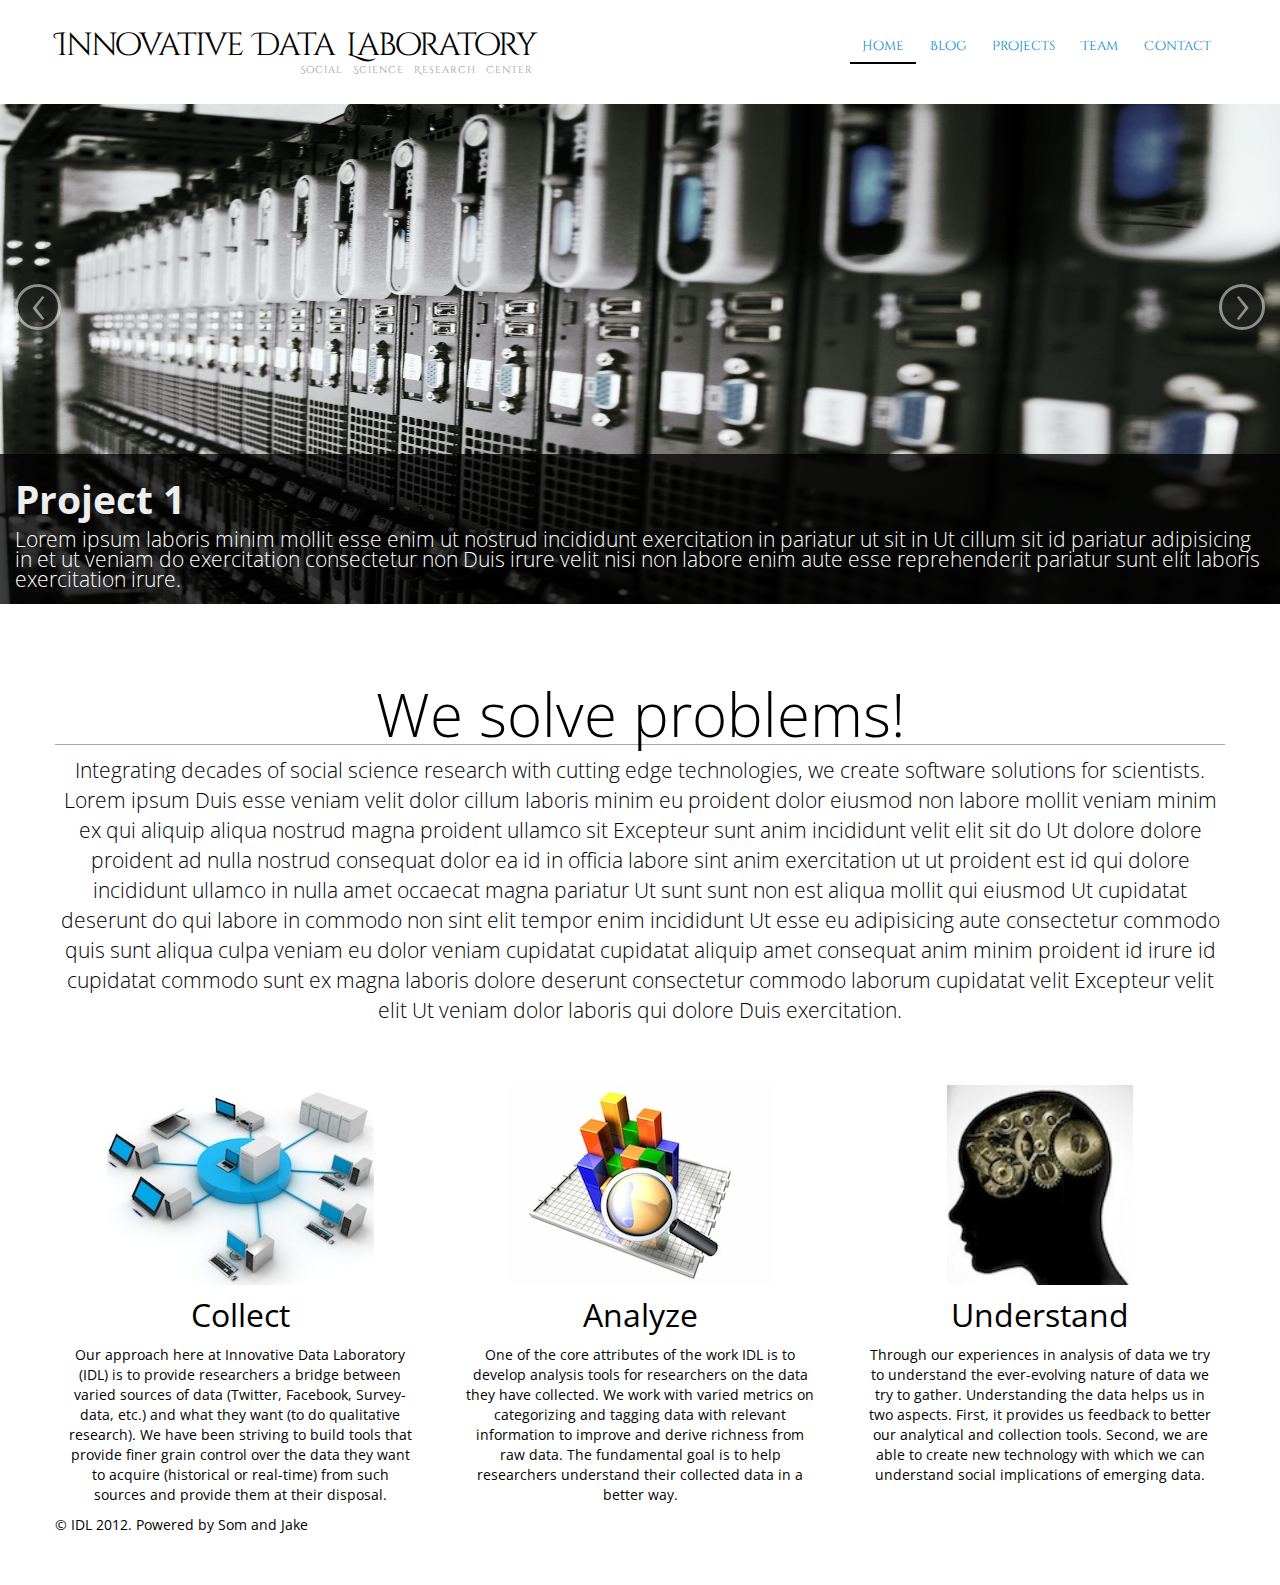
<file: index.html>
<!DOCTYPE html>
<html>

<head>
	<title>Innovative Data Laboratory</title>

	<link href="inc/bootstrap/css/bootstrap.css" rel="stylesheet">
	<link href="inc/bootstrap/css/bootstrap-responsive.css" rel="stylesheet">
	<link href="inc/bootstrap/css/custom.css" rel="stylesheet">
<!--
	<link href='http://fonts.googleapis.com/css?family=Seymour+One' rel='stylesheet' type='text/css'>
	<link href='http://fonts.googleapis.com/css?family=Julius+Sans+One' rel='stylesheet' type='text/css'>
	<link href='http://fonts.googleapis.com/css?family=Dosis:600' rel='stylesheet' type='text/css'>
-->
	<link href='http://fonts.googleapis.com/css?family=Cinzel+Decorative' rel='stylesheet' type='text/css'>
	<link href='http://fonts.googleapis.com/css?family=Open+Sans:300' rel='stylesheet' type='text/css'>

	<script src="inc/jquery-1.8.2.min.js"></script>
	<script src="inc/bootstrap/js/bootstrap.js"></script>


</head>

<body>
	<div class="container">
		<div class="masthead">
			<ul class="nav nav-pills pull-right">
				<li class="active"><a href="#">Home</a></li>
				<li><a href="blog.html">Blog</a></li>
				<li><a href="projects.html">Projects</a></li>
				<li><a href="about.html">Team</a></li>
				<li><a href="contact.html">Contact</a></li>

			</ul>
			<h3 class="">Innovative Data Laboratory<br><small class=" masthead-subtitle muted">Social Science Research Center</small></h3>
		</div> <!-- masthead -->
	</div> <!-- container -->

	<div id="bannerCarousel" class="carousel slide" data-interval="5000">
		<!-- Carousel items -->
		<div class="carousel-inner">
			<div class="active item">
				<img src="inc/images/server.jpg" />
				<div class="container">
					<div class=" carousel-caption">
						<h1>Project 1</h1>
						<p class="lead">Lorem ipsum laboris minim mollit esse enim ut nostrud incididunt exercitation in pariatur ut sit in Ut cillum sit id pariatur adipisicing in et ut veniam do exercitation consectetur non Duis irure velit nisi non labore enim aute esse reprehenderit pariatur sunt elit laboris exercitation irure. </p>
					</div> <!-- caption -->
				</div>
			</div>
			<div class="item">
				<img src="inc/images/backlit.png" />
				<div class="container">
					<div class=" carousel-caption">
						<h1>Project 2</h1>
						<p class="lead">Lorem ipsum occaecat ut ex eu elit magna adipisicing dolore occaecat labore commodo. </p>
					</div>
				</div>
			</div>
			<div class="item">
				<img src="inc/images/working.jpg" />
				<div class="container">
					<div class=" carousel-caption">
						<h1>Project 3</h1>
						<p class="lead">Lorem ipsum cupidatat voluptate id minim esse magna magna nostrud dolore dolore nulla culpa ex velit aliqua aliquip nulla commodo incididunt aliqua qui non velit qui aliqua ut nisi ex eiusmod dolore ut minim nostrud sint consectetur dolor sunt. </p>
					</div>
				</div>
			</div>
		</div>
		<!-- Carousel nav -->
		<a class="carousel-control left" href="#bannerCarousel" data-slide="prev">&lsaquo;</a>
		<a class="carousel-control right" href="#bannerCarousel" data-slide="next">&rsaquo;</a>
	</div>

	<div class="container marketing">
		<!-- Three columns of text below the carousel -->

	</div>


	<div class="container">
		<div class="jumbotron">
			<h1 class="underline jumbotron-center">We solve problems!</h1>
			<p class="lead">Integrating decades of social science research with cutting edge technologies, we create software solutions for scientists. Lorem ipsum Duis esse veniam velit dolor cillum laboris minim eu proident dolor eiusmod non labore mollit veniam minim ex qui aliquip aliqua nostrud magna proident ullamco sit Excepteur sunt anim incididunt velit elit sit do Ut dolore dolore proident ad nulla nostrud consequat dolor ea id in officia labore sint anim exercitation ut ut proident est id qui dolore incididunt ullamco in nulla amet occaecat magna pariatur Ut sunt sunt non est aliqua mollit qui eiusmod Ut cupidatat deserunt do qui labore in commodo non sint elit tempor enim incididunt Ut esse eu adipisicing aute consectetur commodo quis sunt aliqua culpa veniam eu dolor veniam cupidatat cupidatat aliquip amet consequat anim minim proident id irure id cupidatat commodo sunt ex magna laboris dolore deserunt consectetur commodo laborum cupidatat velit Excepteur velit elit Ut veniam dolor laboris qui dolore Duis exercitation. </p>
			<!-- <a class="btn btn-large btn-success" href="#">Seeing is believing</a> -->
		</div>


		<div class="row marketing">
			<div class="span4">
				<img class=" marketing-img" src="inc/images/collect.jpg">
				<h2>Collect</h2>
				<p>Our approach here at Innovative Data Laboratory (IDL) is to provide researchers a bridge between varied sources of data (Twitter, Facebook, Survey-data, etc.) and what they want (to do qualitative research). We have been striving to build tools that provide finer grain control over the data they want to acquire (historical or real-time) from such sources and provide them at their disposal.</p>
				
			</div><!-- /.span4 -->
			<div class="span4">
				<img class=" marketing-img" src="inc/images/analyze.jpg">
				<h2>Analyze</h2>
				<p> One of the core attributes of the work IDL is to develop analysis tools for researchers on the data they have collected. We work with varied metrics on categorizing and tagging data with relevant information to improve and derive richness from raw data. The fundamental goal is to help researchers understand their collected data in a better way.</p>
				
			</div><!-- /.span4 -->
			<div class="span4">
				<img class=" marketing-img" src="inc/images/understand.png">
				<h2>Understand</h2>
				<p>Through our experiences in analysis of data we try to understand the ever-evolving nature of data we try to gather. Understanding the data helps us in two aspects. First, it provides us feedback to better our analytical and collection tools. Second, we are able to create new technology with which we can understand social implications of emerging data.</p>
				
			</div><!-- /.span4 -->
		</div><!-- /.row -->
		

		

		<div class="footer">
			<p>&copy; IDL 2012.  Powered by Som and Jake</p>
		</div>
	</div>
</body>

<script>
$(document).ready(function () {
	$('#bannerCarousel').carousel()
})
</script>

</html>
</file>
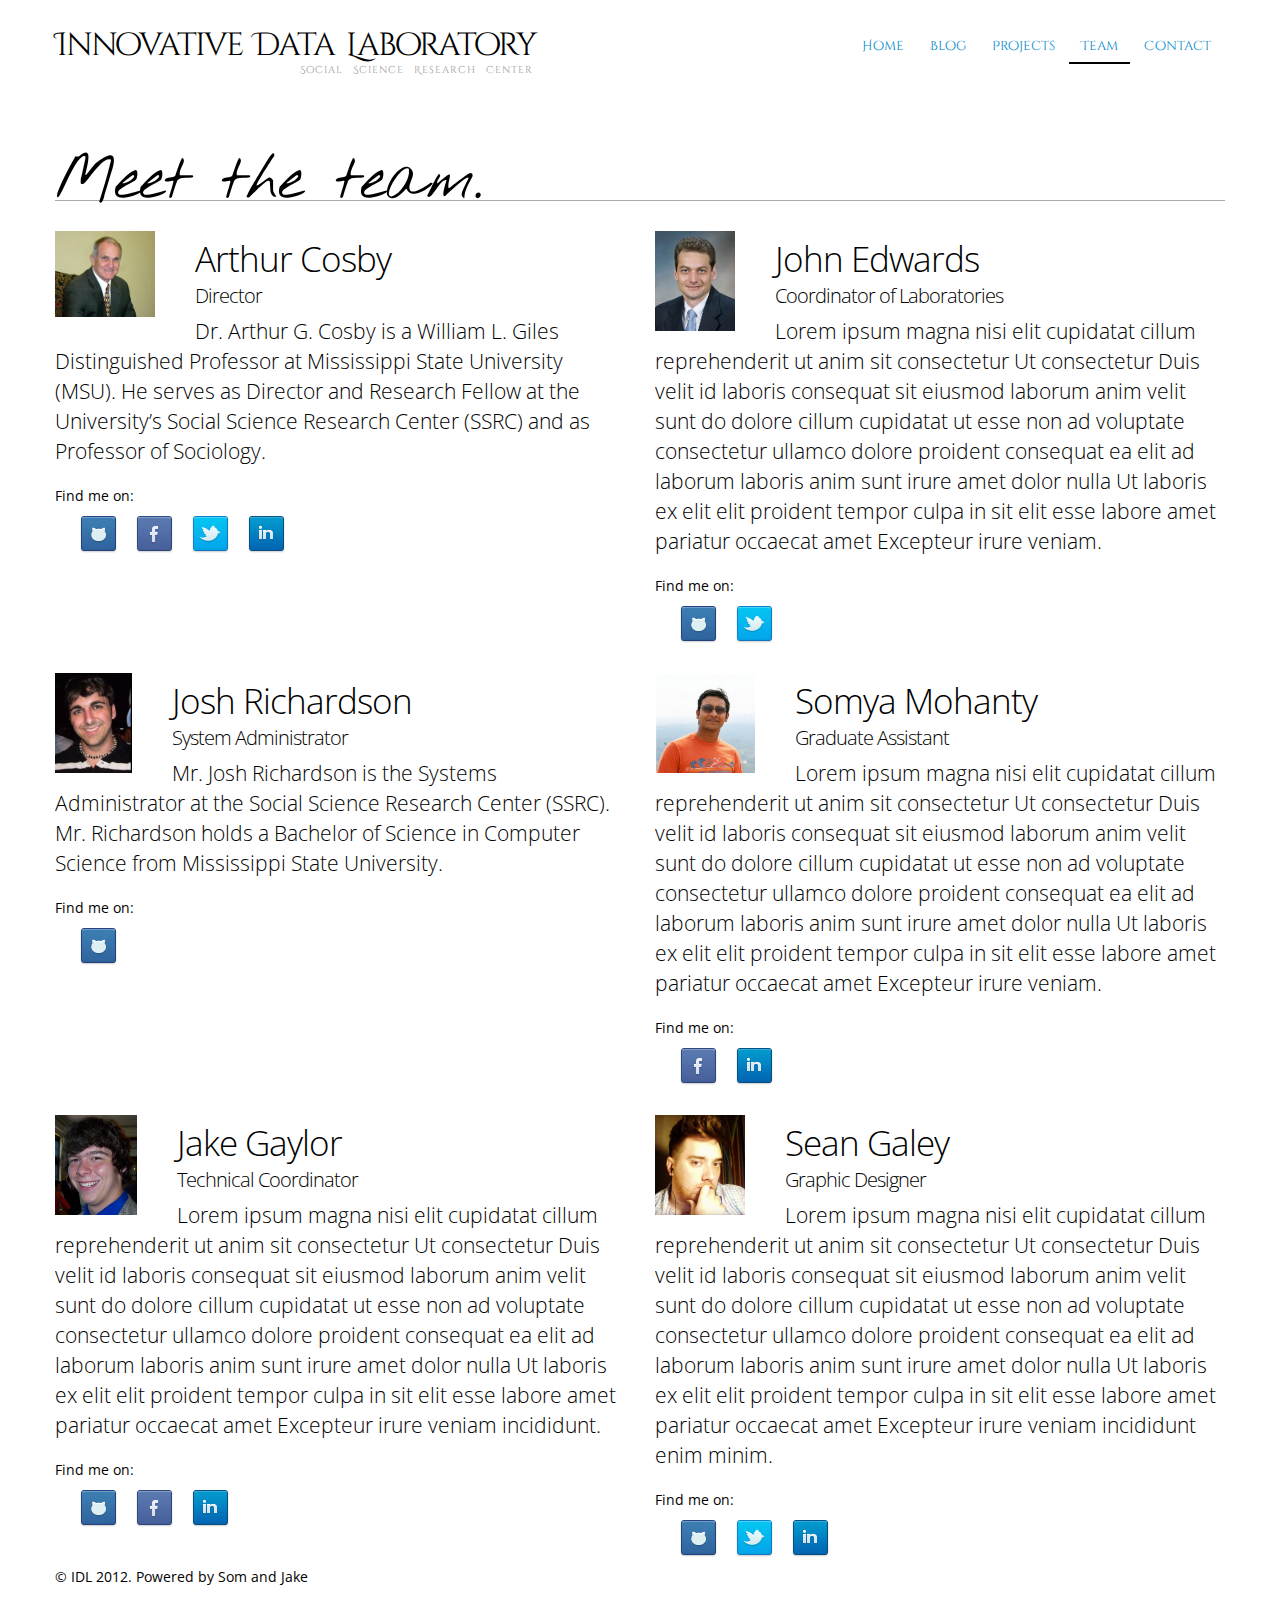
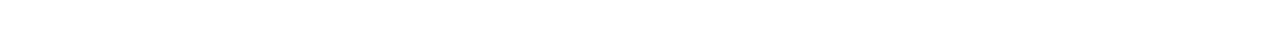
<file: about.html>
<!DOCTYPE html>
<html>

<head>
	<title>Innovative Data Laboratory</title>

	<link href="inc/bootstrap/css/bootstrap.css" rel="stylesheet">
	<link href="inc/bootstrap/css/bootstrap-responsive.css" rel="stylesheet">
	<link href="inc/bootstrap/css/custom.css" rel="stylesheet">
<!--
	<link href='http://fonts.googleapis.com/css?family=Seymour+One' rel='stylesheet' type='text/css'>
	<link href='http://fonts.googleapis.com/css?family=Julius+Sans+One' rel='stylesheet' type='text/css'>
	<link href='http://fonts.googleapis.com/css?family=Dosis:600' rel='stylesheet' type='text/css'>
-->
<link href='http://fonts.googleapis.com/css?family=Cinzel+Decorative' rel='stylesheet' type='text/css'>
<link href='http://fonts.googleapis.com/css?family=Open+Sans:300' rel='stylesheet' type='text/css'>

<script src="inc/jquery-1.8.2.min.js"></script>
<script src="inc/bootstrap/js/bootstrap.js"></script>

<style type="text/css">

</style>
</head>

<body>
	<div class="container">
		<div class="masthead">
			<ul class="nav nav-pills pull-right">
				<li class=""><a href="index.html">Home</a></li>
				<li><a href="blog.html">Blog</a></li>
				<li><a href="projects.html">Projects</a></li>
				<li class="active"><a href="about.html">Team</a></li>
				<li><a href="contact.html">Contact</a></li>

			</ul>
			<h3 class="">Innovative Data Laboratory<br><small class=" masthead-subtitle muted">Social Science Research Center</small></h3>
		</div> <!-- masthead -->
	</div> <!-- container -->

</div>


<div class="container">
	<div class="jumbotron">
		<h1 class="underline">Meet the team.</h1>

		<!-- <a class="btn btn-large btn-success" href="#">Seeing is believing</a> -->
	</div>

	
		<div class="featurette-container">
		<div class="row">

			<div class=" span6 featurette-mini">
				<img class="featurette-mini-image pull-left" src="inc/images/art.png">
				<h2 class="featurette-heading">Arthur Cosby</h2>
				<h3 class="featurette-subheading">Director</h3> 
				<p class="lead">Dr. Arthur G. Cosby is a William L. Giles Distinguished Professor at Mississippi State University (MSU). He serves as Director and Research Fellow at the University’s Social Science Research Center (SSRC) and as Professor of Sociology. </p>
				<p>Find me on: </p>
				<ul class="social-icons">
					<li><img src="inc/images/purty-social-icons/icons/github.png"></li>
					<li><img src="inc/images/purty-social-icons/icons/facebook.png"></li>
					<li><img src="inc/images/purty-social-icons/icons/twitter.png"></li>
					<li><img src="inc/images/purty-social-icons/icons/linkedin.png"></li>
				</ul>
			</div>
			<div class=" span6 featurette-mini">
				<img class="featurette-mini-image pull-left" src="inc/images/je.png">
				<h2 class="featurette-heading">John Edwards</h2>
				<h3 class="featurette-subheading">Coordinator of Laboratories</h3> 
				<p class="lead">Lorem ipsum magna nisi elit cupidatat cillum reprehenderit ut anim sit consectetur Ut consectetur Duis velit id laboris consequat sit eiusmod laborum anim velit sunt do dolore cillum cupidatat ut esse non ad voluptate consectetur ullamco dolore proident consequat ea elit ad laborum laboris anim sunt irure amet dolor nulla Ut laboris ex elit elit proident tempor culpa in sit elit esse labore amet pariatur occaecat amet Excepteur irure veniam. </p>
				<p>Find me on: </p>
				<ul class="social-icons">
					<li><img src="inc/images/purty-social-icons/icons/github.png"></li>
					
					<li><img src="inc/images/purty-social-icons/icons/twitter.png"></li>
					
				</ul>
			</div>
		</div>

		<div class="row">
			<div class="span6 featurette-mini">
				<img class="featurette-mini-image pull-left" src="inc/images/josh.png">
				<h2 class="featurette-heading">Josh Richardson</h2>
				<h3 class="featurette-subheading">System Administrator</h3> 
				<p class="lead">Mr. Josh Richardson is the Systems Administrator at the Social Science Research Center (SSRC). Mr. Richardson holds a Bachelor of Science in Computer Science from Mississippi State University.</p>
				<p>Find me on: </p>
				<ul class="social-icons">
					<li><img src="inc/images/purty-social-icons/icons/github.png"></li>
					
				</ul>
			</div>
			<div class=" span6 featurette-mini">
				<img class="featurette-mini-image pull-left" src="inc/images/som.png">
				<h2 class="featurette-heading">Somya Mohanty</h2>
				<h3 class="featurette-subheading">Graduate Assistant</h3> 
				<p class="lead">Lorem ipsum magna nisi elit cupidatat cillum reprehenderit ut anim sit consectetur Ut consectetur Duis velit id laboris consequat sit eiusmod laborum anim velit sunt do dolore cillum cupidatat ut esse non ad voluptate consectetur ullamco dolore proident consequat ea elit ad laborum laboris anim sunt irure amet dolor nulla Ut laboris ex elit elit proident tempor culpa in sit elit esse labore amet pariatur occaecat amet Excepteur irure veniam. </p>
				<p>Find me on: </p>
				<ul class="social-icons">
					
					<li><img src="inc/images/purty-social-icons/icons/facebook.png"></li>
					
					<li><img src="inc/images/purty-social-icons/icons/linkedin.png"></li>
				</ul>
			</div>
		</div>

		<div class="row">
			<div class=" span6 featurette-mini">
				<img class="featurette-mini-image pull-left" src="inc/images/jake.png">
				<h2 class="featurette-heading">Jake Gaylor</h2>
				<h3 class="featurette-subheading">Technical Coordinator</h3> 
				<p class="lead">Lorem ipsum magna nisi elit cupidatat cillum reprehenderit ut anim sit consectetur Ut consectetur Duis velit id laboris consequat sit eiusmod laborum anim velit sunt do dolore cillum cupidatat ut esse non ad voluptate consectetur ullamco dolore proident consequat ea elit ad laborum laboris anim sunt irure amet dolor nulla Ut laboris ex elit elit proident tempor culpa in sit elit esse labore amet pariatur occaecat amet Excepteur irure veniam incididunt. </p>
				<p>Find me on: </p>
				<ul class="social-icons">
					<li><img src="inc/images/purty-social-icons/icons/github.png"></li>
					<li><img src="inc/images/purty-social-icons/icons/facebook.png"></li>
					
					<li><img src="inc/images/purty-social-icons/icons/linkedin.png"></li>
				</ul>
			</div>



			<div class="span6 featurette-mini">
				<img class="featurette-mini-image pull-left" src="inc/images/sean.png">
				<h2 class="featurette-heading">Sean Galey</h2>
				<h3 class="featurette-subheading">Graphic Designer</h3> 
				<p class="lead">Lorem ipsum magna nisi elit cupidatat cillum reprehenderit ut anim sit consectetur Ut consectetur Duis velit id laboris consequat sit eiusmod laborum anim velit sunt do dolore cillum cupidatat ut esse non ad voluptate consectetur ullamco dolore proident consequat ea elit ad laborum laboris anim sunt irure amet dolor nulla Ut laboris ex elit elit proident tempor culpa in sit elit esse labore amet pariatur occaecat amet Excepteur irure veniam incididunt enim minim. </p>
				<p>Find me on: </p>
				<ul class="social-icons">
					<li><img src="inc/images/purty-social-icons/icons/github.png"></li>
					
					<li><img src="inc/images/purty-social-icons/icons/twitter.png"></li>
					<li><img src="inc/images/purty-social-icons/icons/linkedin.png"></li>
				</ul>
			</div>


		</div>


		</div>

	<div class="footer">
		<p>&copy; IDL 2012.  Powered by Som and Jake</p>
	</div>
	</div>


</div>
</body>

<script>
$(document).ready(function () {
	$('#bannerCarousel').carousel()
})
</script>

</html>
</file>
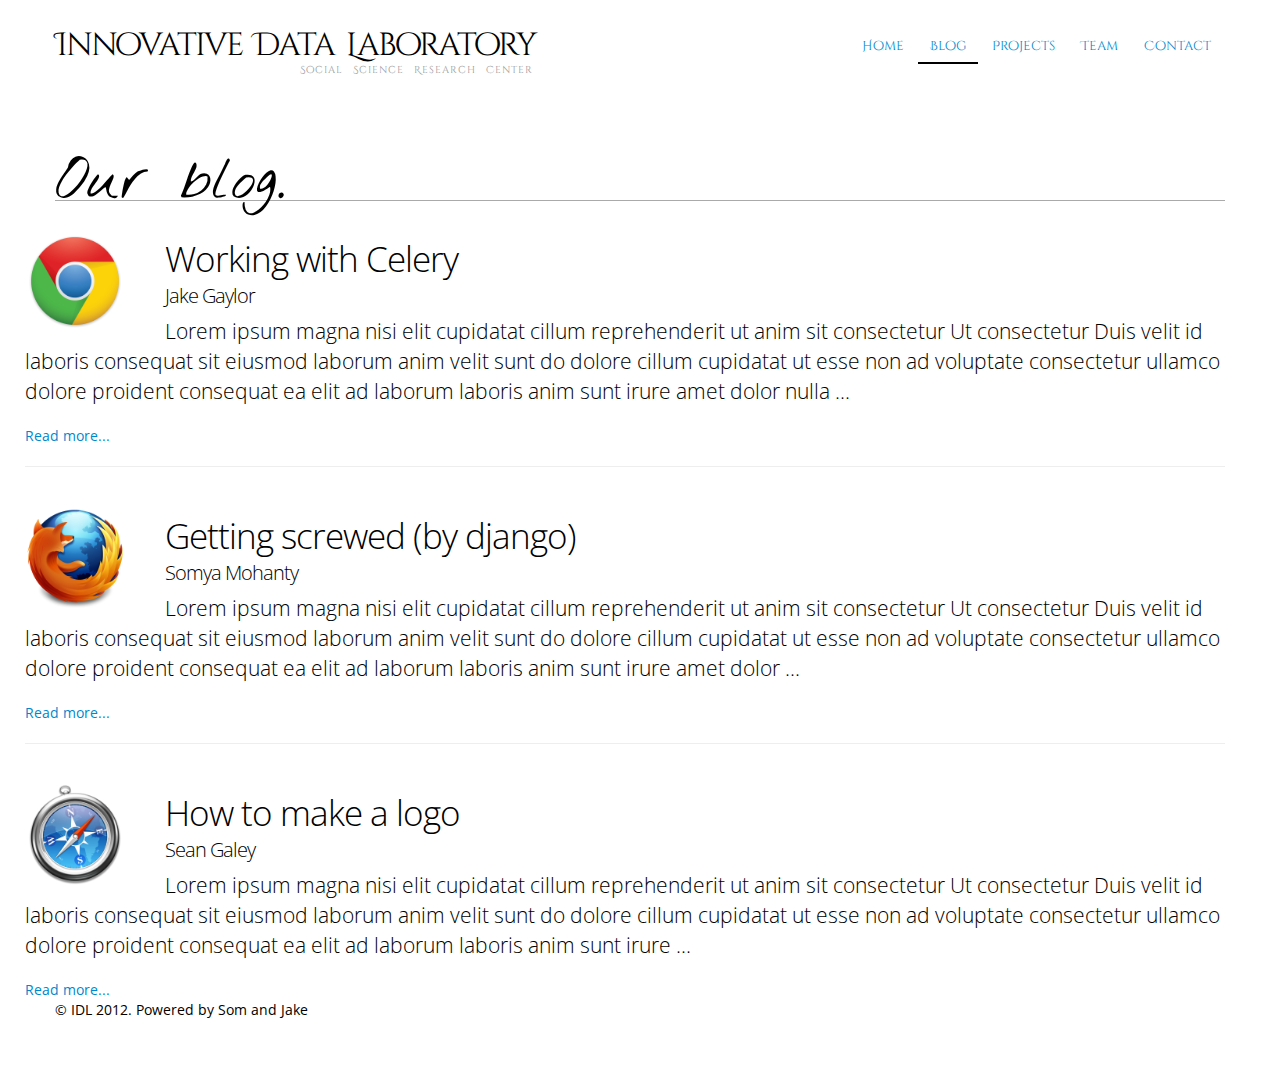
<file: blog.html>
<!DOCTYPE html>
<html>

<head>
	<title>Innovative Data Laboratory</title>

	<link href="inc/bootstrap/css/bootstrap.css" rel="stylesheet">
	<link href="inc/bootstrap/css/bootstrap-responsive.css" rel="stylesheet">
	<link href="inc/bootstrap/css/custom.css" rel="stylesheet">
<!--
	<link href='http://fonts.googleapis.com/css?family=Seymour+One' rel='stylesheet' type='text/css'>
	<link href='http://fonts.googleapis.com/css?family=Julius+Sans+One' rel='stylesheet' type='text/css'>
	<link href='http://fonts.googleapis.com/css?family=Dosis:600' rel='stylesheet' type='text/css'>
-->
	<link href='http://fonts.googleapis.com/css?family=Cinzel+Decorative' rel='stylesheet' type='text/css'>
	<link href='http://fonts.googleapis.com/css?family=Open+Sans:300' rel='stylesheet' type='text/css'>

	<script src="inc/jquery-1.8.2.min.js"></script>
	<script src="inc/bootstrap/js/bootstrap.js"></script>

	<style type="text/css">

	</style>
</head>

<body>
	<div class="container">
		<div class="masthead">
			<ul class="nav nav-pills pull-right">
				<li class=""><a href="index.html">Home</a></li>
				<li class="active"><a href="blog.html">Blog</a></li>
				<li><a href="projects.html">Projects</a></li>
				<li class=""><a href="about.html">Team</a></li>
				<li><a href="#">Contact</a></li>

			</ul>
			<h3 class="">Innovative Data Laboratory<br><small class=" masthead-subtitle muted">Social Science Research Center</small></h3>
		</div> <!-- masthead -->
	</div> <!-- container -->

	</div>


	<div class="container">
		<div class="jumbotron">
			<h1 class="underline">Our blog.</h1>
			
			<!-- <a class="btn btn-large btn-success" href="#">Seeing is believing</a> -->
		</div>

		<div class="row">

			<div class="featurette-container ">
			
			<div class="featurette-mini">
				<img class="featurette-mini-image pull-left" src="inc/images/browser-icon-chrome.png">
				<h2 class="featurette-heading">Working with Celery</h2>
					<h3 class="featurette-subheading">Jake Gaylor</h3> 
				<p class="lead">Lorem ipsum magna nisi elit cupidatat cillum reprehenderit ut anim sit consectetur Ut consectetur Duis velit id laboris consequat sit eiusmod laborum anim velit sunt do dolore cillum cupidatat ut esse non ad voluptate consectetur ullamco dolore proident consequat ea elit ad laborum laboris anim sunt irure amet dolor nulla ... </p>

				<a href="#">Read more...</a>
			</div>

			<hr class="">

			<div class="featurette-mini">
				<img class="featurette-mini-image pull-left" src="inc/images/browser-icon-firefox.png">
				<h2 class="featurette-heading">Getting screwed (by django)</h2>
					<h3 class="featurette-subheading">Somya Mohanty</h3> 
				<p class="lead">Lorem ipsum magna nisi elit cupidatat cillum reprehenderit ut anim sit consectetur Ut consectetur Duis velit id laboris consequat sit eiusmod laborum anim velit sunt do dolore cillum cupidatat ut esse non ad voluptate consectetur ullamco dolore proident consequat ea elit ad laborum laboris anim sunt irure amet dolor ...</p>

				<a href="#">Read more...</a>
			</div>

			<hr class="">

			<div class="featurette-mini">
				<img class="featurette-mini-image pull-left" src="inc/images/browser-icon-safari.png">
				<h2 class="featurette-heading">How to make a logo</h2>
					<h3 class="featurette-subheading">Sean Galey</h3> 
				<p class="lead">Lorem ipsum magna nisi elit cupidatat cillum reprehenderit ut anim sit consectetur Ut consectetur Duis velit id laboris consequat sit eiusmod laborum anim velit sunt do dolore cillum cupidatat ut esse non ad voluptate consectetur ullamco dolore proident consequat ea elit ad laborum laboris anim sunt irure ... </p>

				<a href="#">Read more...</a>
			</div>
		</div>
	</div>

		<div class="footer">
			<p>&copy; IDL 2012.  Powered by Som and Jake</p>
		</div>
	</div>
</body>

<script>
$(document).ready(function () {
	$('#bannerCarousel').carousel()
})
</script>

</html>
</file>
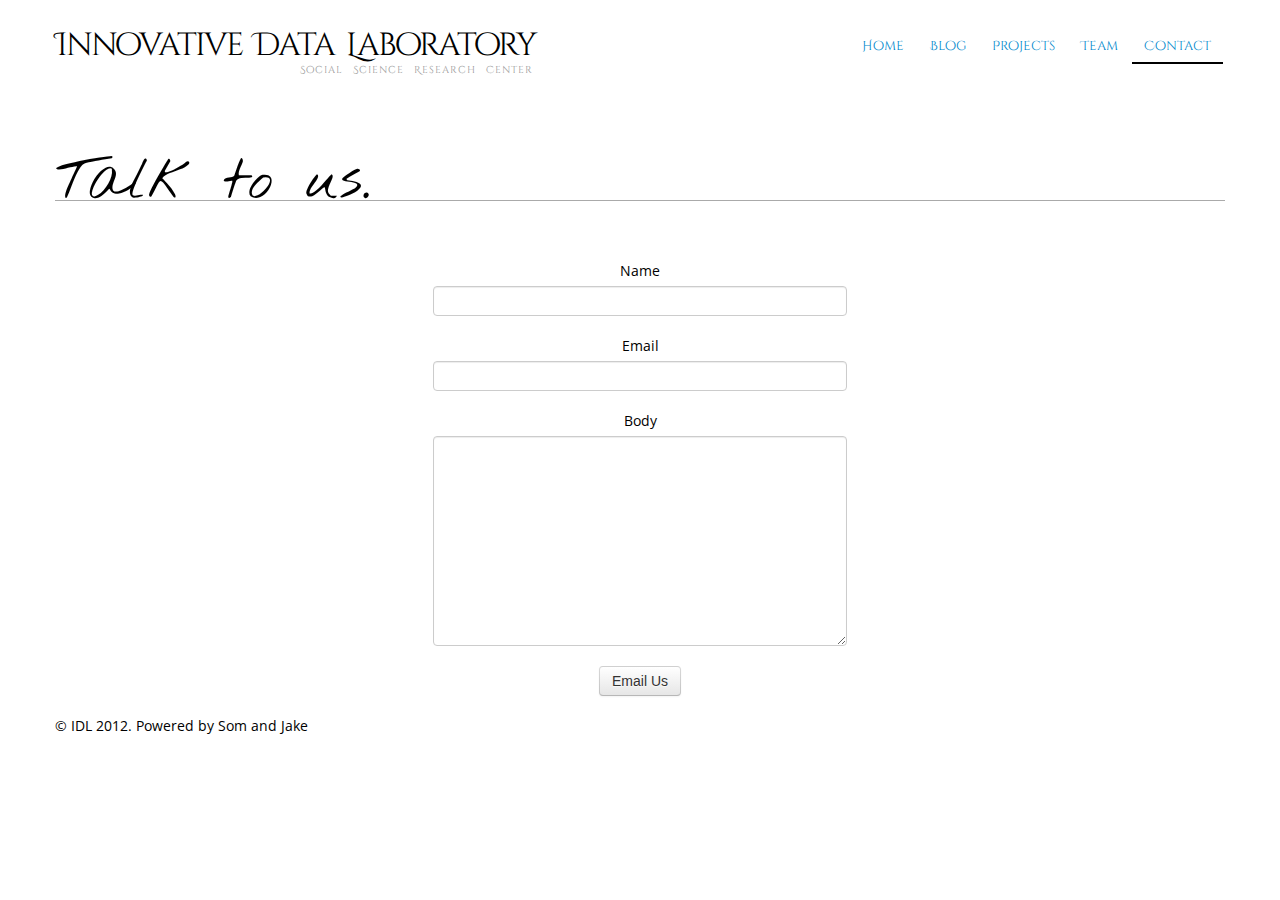
<file: contact.html>
<!DOCTYPE html>
<html>

<head>
	<title>Innovative Data Laboratory</title>
	<meta http-equiv="Content-Language" content="en">
	<meta name="google" value="notranslate">
	<link href="inc/bootstrap/css/bootstrap.css" rel="stylesheet">
	<link href="inc/bootstrap/css/bootstrap-responsive.css" rel="stylesheet">
	<link href="inc/bootstrap/css/custom.css" rel="stylesheet">
<!--
	<link href='http://fonts.googleapis.com/css?family=Seymour+One' rel='stylesheet' type='text/css'>
	<link href='http://fonts.googleapis.com/css?family=Julius+Sans+One' rel='stylesheet' type='text/css'>
	<link href='http://fonts.googleapis.com/css?family=Dosis:600' rel='stylesheet' type='text/css'>
-->
<link href='http://fonts.googleapis.com/css?family=Cinzel+Decorative' rel='stylesheet' type='text/css'>
<link href='http://fonts.googleapis.com/css?family=Open+Sans:300' rel='stylesheet' type='text/css'>

<script src="inc/jquery-1.8.2.min.js"></script>
<script src="inc/bootstrap/js/bootstrap.js"></script>

<style type="text/css">

</style>
</head>

<body>
	<div class="container">
		<div class="masthead">
			<ul class="nav nav-pills pull-right">
				<li class=""><a href="index.html">Home</a></li>
				<li><a href="blog.html">Blog</a></li>
				<li class=""><a href="projects.html">Projects</a></li>
				<li><a href="about.html">Team</a></li>
				<li class="active"><a href="contact.html">Contact</a></li>

			</ul>
			<h3 class="">Innovative Data Laboratory<br><small class=" masthead-subtitle muted">Social Science Research Center</small></h3>
		</div> <!-- masthead -->
	</div> <!-- container -->

</div>


<div class="container">
	<div class="jumbotron">
		<h1 class="underline">Talk to us.</h1>
		<p class="lead"></p>
		<!-- <a class="btn btn-large btn-success" href="#">Seeing is believing</a> -->
	</div>

	<div class="floating-form">
		
			<form class="form">
				<div class="control-group">
					<label class="control-label" for="inputPassword">Name</label>
					<div class="controls">
						<input type="text" id="inputPassword" placeholder="">
					</div>
				</div>
				<div class="control-group">
					<label class="control-label" for="inputEmail">Email</label>
					<div class="controls">
						<input type="text" id="inputEmail" placeholder="">
					</div>
				</div>
				<div class="control-group">
					<label class="control-label" for="inputEmail">Body</label>
					<div class="controls">
						<textarea id="inputEmail" placeholder="" cols="15" rows="10"></textarea>
					</div>
				</div>

				<div class="control-group">
					<div class="controls">
						
						<button type="submit" class="btn">Email Us</button>
					</div>
				</div>
			</form>
		
	</div>

	<div class="footer">
		<p>&copy; IDL 2012.  Powered by Som and Jake</p>
	</div>
</div>
</body>

<script>
$(document).ready(function () {
	$('#bannerCarousel').carousel()
})
</script>

</html>
</file>
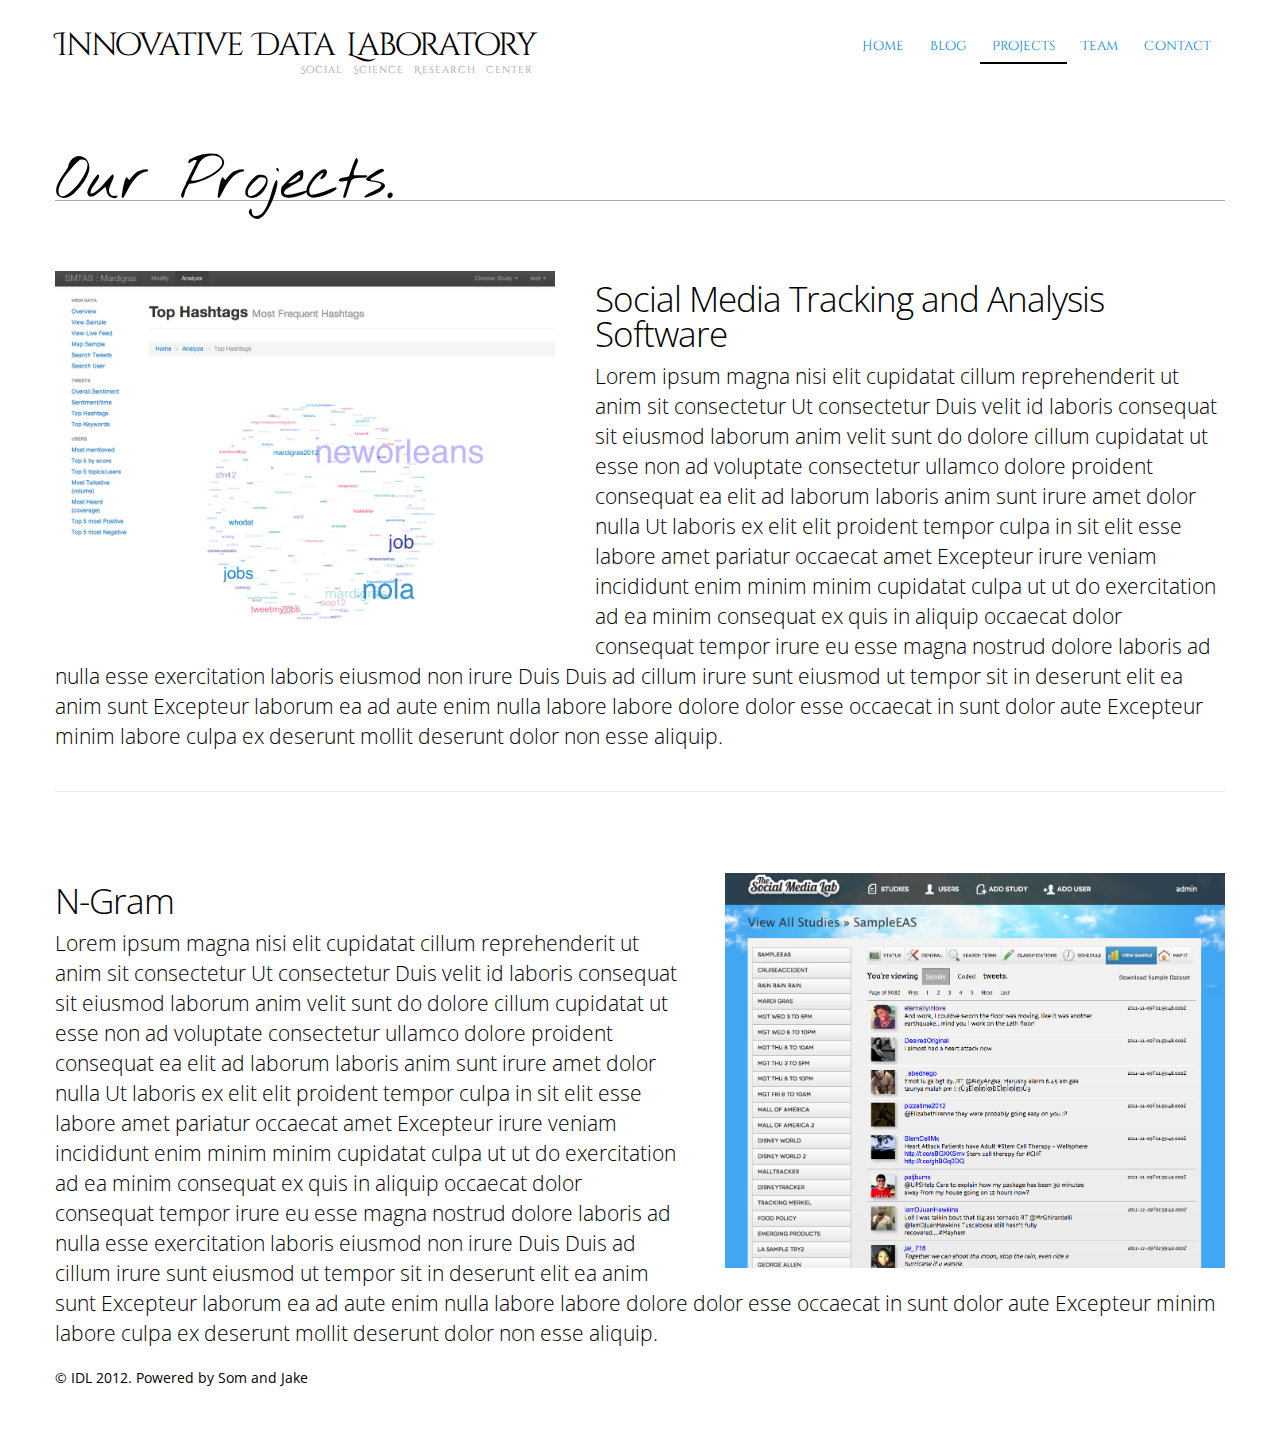
<file: projects.html>
<!DOCTYPE html>
<html>

<head>
	<title>Innovative Data Laboratory</title>
	<meta http-equiv="Content-Language" content="en">
	<meta name="google" value="notranslate">
	<link href="inc/bootstrap/css/bootstrap.css" rel="stylesheet">
	<link href="inc/bootstrap/css/bootstrap-responsive.css" rel="stylesheet">
	<link href="inc/bootstrap/css/custom.css" rel="stylesheet">
<!--
	<link href='http://fonts.googleapis.com/css?family=Seymour+One' rel='stylesheet' type='text/css'>
	<link href='http://fonts.googleapis.com/css?family=Julius+Sans+One' rel='stylesheet' type='text/css'>
	<link href='http://fonts.googleapis.com/css?family=Dosis:600' rel='stylesheet' type='text/css'>
-->
	<link href='http://fonts.googleapis.com/css?family=Cinzel+Decorative' rel='stylesheet' type='text/css'>
	<link href='http://fonts.googleapis.com/css?family=Open+Sans:300' rel='stylesheet' type='text/css'>

	<script src="inc/jquery-1.8.2.min.js"></script>
	<script src="inc/bootstrap/js/bootstrap.js"></script>

	<style type="text/css">

	</style>
</head>

<body>
	<div class="container">
		<div class="masthead">
			<ul class="nav nav-pills pull-right">
				<li class=""><a href="index.html">Home</a></li>
				<li><a href="blog.html">Blog</a></li>
				<li class="active"><a href="projects.html">Projects</a></li>
				<li><a href="about.html">Team</a></li>
				<li><a href="contact.html">Contact</a></li>

			</ul>
			<h3 class="">Innovative Data Laboratory<br><small class=" masthead-subtitle muted">Social Science Research Center</small></h3>
		</div> <!-- masthead -->
	</div> <!-- container -->

	</div>


	<div class="container">
		<div class="jumbotron">
			<h1 class="underline">Our Projects.</h1>
			<p class="lead"></p>
			<!-- <a class="btn btn-large btn-success" href="#">Seeing is believing</a> -->
		</div>

		
		<div class="featurette-container">
		
		<div class="featurette">
			<img class="featurette-small-image pull-left" src="inc/images/smtas.png">
			<h2 class="featurette-heading">Social Media Tracking and Analysis Software</h2>
			<p class="lead">Lorem ipsum magna nisi elit cupidatat cillum reprehenderit ut anim sit consectetur Ut consectetur Duis velit id laboris consequat sit eiusmod laborum anim velit sunt do dolore cillum cupidatat ut esse non ad voluptate consectetur ullamco dolore proident consequat ea elit ad laborum laboris anim sunt irure amet dolor nulla Ut laboris ex elit elit proident tempor culpa in sit elit esse labore amet pariatur occaecat amet Excepteur irure veniam incididunt enim minim minim cupidatat culpa ut ut do exercitation ad ea minim consequat ex quis in aliquip occaecat dolor consequat tempor irure eu esse magna nostrud dolore laboris ad nulla esse exercitation laboris eiusmod non irure Duis Duis ad cillum irure sunt eiusmod ut tempor sit in deserunt elit ea anim sunt Excepteur laborum ea ad aute enim nulla labore labore dolore dolor esse occaecat in sunt dolor aute Excepteur minim labore culpa ex deserunt mollit deserunt dolor non esse aliquip. </p>
		</div>

		<hr class="">

		<div class="featurette">
			<img class="featurette-small-image pull-right" src="inc/images/ngram.png">
			<h2 class="featurette-heading">N-Gram</h2>
			<p class="lead">Lorem ipsum magna nisi elit cupidatat cillum reprehenderit ut anim sit consectetur Ut consectetur Duis velit id laboris consequat sit eiusmod laborum anim velit sunt do dolore cillum cupidatat ut esse non ad voluptate consectetur ullamco dolore proident consequat ea elit ad laborum laboris anim sunt irure amet dolor nulla Ut laboris ex elit elit proident tempor culpa in sit elit esse labore amet pariatur occaecat amet Excepteur irure veniam incididunt enim minim minim cupidatat culpa ut ut do exercitation ad ea minim consequat ex quis in aliquip occaecat dolor consequat tempor irure eu esse magna nostrud dolore laboris ad nulla esse exercitation laboris eiusmod non irure Duis Duis ad cillum irure sunt eiusmod ut tempor sit in deserunt elit ea anim sunt Excepteur laborum ea ad aute enim nulla labore labore dolore dolor esse occaecat in sunt dolor aute Excepteur minim labore culpa ex deserunt mollit deserunt dolor non esse aliquip. </p>
		</div>

		
	</div>
		<div class="footer">
			<p>&copy; IDL 2012.  Powered by Som and Jake</p>
		</div>
	</div>
</body>

<script>
$(document).ready(function () {
	$('#bannerCarousel').carousel()
})
</script>

</html>
</file>
<file: inc/bootstrap/css/custom.css>
@import url(http://fonts.googleapis.com/css?family=Bilbo);
	@import url(http://fonts.googleapis.com/css?family=Nothing+You+Could+Do);
	body {
		padding-top: 20px;
		padding-bottom: 40px;
		font-family: 'Open Sans', sans-serif;
		color:#000;

	}

	.masthead {
		font-family: 'Cinzel Decorative', cursive;
		font-size: .9em;
	}

	.masthead-subtitle{
		position:relative;
		top:-14px;
		font-size: 10px;
		letter-spacing: 1px;
		

		margin-left:245px;
	}

	.masthead h3 {
		font-size: 32px;
		font-weight: 300;
		line-height: 1;
		word-spacing: 6px;
		letter-spacing: -2px;
	}



	/* Main marketing message and sign up button */
	.jumbotron {
		margin: 60px 0;
		text-align: center;
	}
	.jumbotron h1 {
		font-size: 60px;
		line-height: .6;
		text-align:left;
		font-weight:200;
		font-family: 'Nothing You Could Do', cursive;
	}
	.jumbotron .btn {
		font-size: 21px;
		padding: 14px 24px;
	}

	.jumbotron-center{
		text-align: center !important;
		font-family: 'Open Sans', sans-serif !important;
		line-height: 1 !important;s
	}


	/* Supporting marketing content */
	.marketing .span4 {
      text-align: center;
    }
    .marketing h2 {
      font-weight: normal;
    }
    .marketing .span4 p {
      margin-left: 10px;
      margin-right: 10px;
    }

    .marketing-img {
    	
    	max-height: 200px;
    	min-height: 200px
    }

	/* Mast head ajustment */


	/* Carousel Customization */

	#bannerCarousel{
		
	}
	.carousel .container{
		position: absolute;
		right:0;
		left:0;
		bottom:0;

		width:100%;
	}

	.carousel-control {

	}

	.carousel-caption {
		color:#eee;
	}

	.carousel .item {
		height:500px;

	}

	.carousel img {
		min-width: 100%;
		height:500px;

	}

	/* Featurettes */
	.featurette-divider {
		margin: 80px 0;
	}

	.featurette {
		padding-top: 60px;
		overflow:hidden;
	}

	.featurette-mini {

		padding-top: 20px;
		overflow:hidden;
	}

	.featurette-container{
		margin-top:-50px;
	}

	.featurette-image{
		margin-top: -120px;
	}

	.featurette-mini-image{
		max-width:100px;
		max-height:100px;
	}

	.featurette-small-image{
		max-width:500px;
		max-height:500px;

	}


	.featurette-image.pull-right, .featurette-mini-image.pull-right,.featurette-small-image.pull-right{
		margin-left:40px;
	}

	.featurette-image.pull-left,.featurette-mini-image.pull-left,.featurette-small-image.pull-left{
		margin-right:40px;
	}

	.featurette-heading{
		font-size: 35px;
		font-weight: 300;
		line-height: 1;
		letter-spacing: -1px;
	}


	.featurette-subheading{
		font-size: 20px;
		font-weight: 300;
		line-height: 1;
		letter-spacing: -1px;
	}


	/* Social icons */
	.social-icons{
		list-style: none;
		
	}

	.social-icons li{
		display:inline;
		padding-right:15px;
	}

	.underline {
		border-bottom:1px solid #aaa;
	}

	.floating-form{
		text-align: center;
		margin: 0 auto;
	}

	input, textarea {
		width:400px;

	}
	input {
		text-align: center;
	}
</file>
